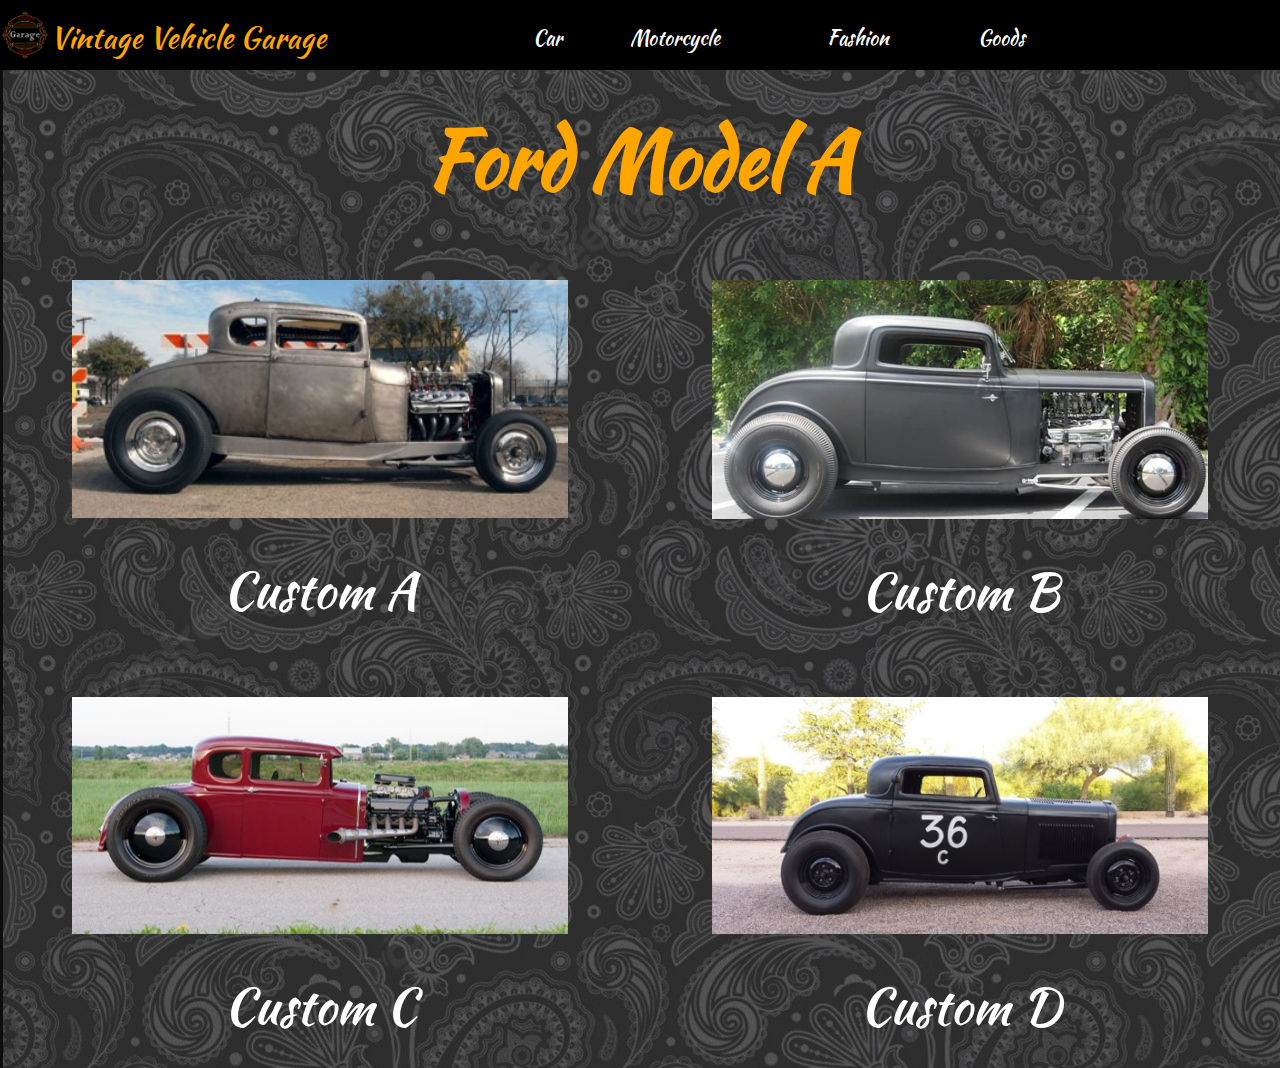
<file: car/index1.html>
<!DOCTYPE html>
<html lang="ja">

<head>
    <meta charset="UTF-8">
    <meta name="viewport" content="width=device-width, initial-scale=1.0">
    <title>Car - Vintage Vehicle Garage</title>
    <link rel="stylesheet" href="style1.css">
    <link href="https://fonts.googleapis.com/css?family=Kaushan+Script" rel="stylesheet">
</head>

<body>
    <header id="header">
        <img id="logo-mini" src="img/VVG_logo.png">
        <ul>
            <li><span><a href="../index.html">Vintage Vehicle Garage</a></span></li>
            <li class="links"><a href="../car/index1.html">Car</a></li>
            <li class="links"><a href="../motorcycle/index1.html">Motorcycle</a></li>
            <li class="links"><a href="../fashion/index1.html">Fashion</a></li>
            <li class="links"><a href="../goods/index1.html">Goods</a></li>
        </ul>
    </header>

    <div>
        <h1>Ford Model A</h1>
        <ul class="table">
            <li>
                <div class="zoom-box"><img class="zoom" src="img/VVG-car1.jpg" alt=""></div><br>Custom A
            </li>
            <li>
                <div class="zoom-box"><img class="zoom" src="img/VVG-car2.jpg" alt=""></div><br>Custom B
            </li>
        </ul>
        <ul class="table">
            <li>
                <div class="zoom-box"><img class="zoom" src="img/VVG-car3.jpg" alt=""></div><br>Custom C
            </li>
            <li>
                <div class="zoom-box"><img class="zoom" src="img/VVG-car4.jpg" alt=""></div><br>Custom D
            </li>
        </ul>
    </div>

    <div id="zoomback">
        <div>
            <img id="zoomimg" src="img/VVG-car1.jpg"><br>
        </div>
        <div>
            <p id="custom"></p><br>
            <p id="price"></p>
        </div>
    </div>

    <script src="https://ajax.googleapis.com/ajax/libs/jquery/3.7.0/jquery.min.js"></script>
    <script src="script1.js"></script>
</body>

</html>
</file>
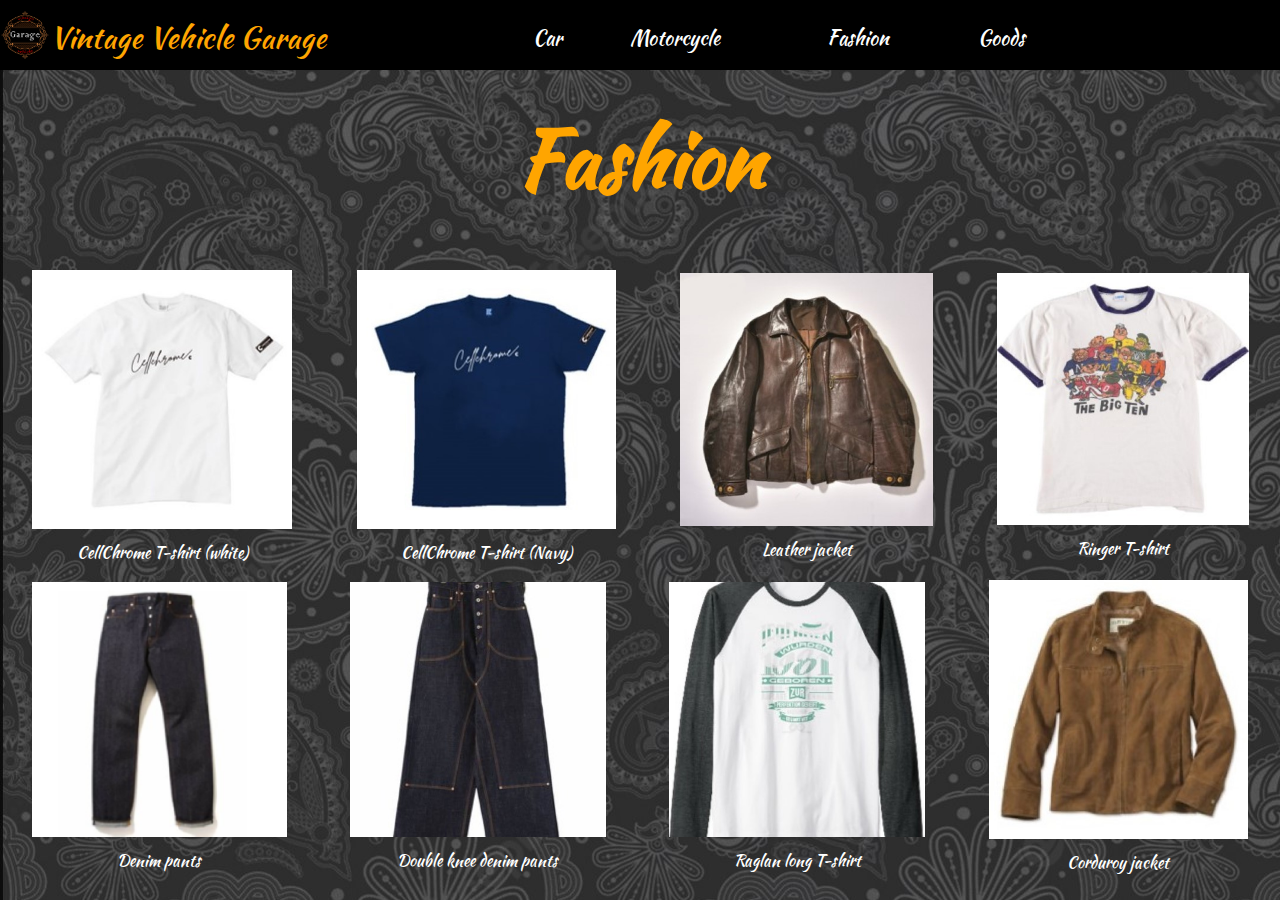
<file: fashion/index1.html>
<!DOCTYPE html>
<html lang="ja">

<head>
    <meta charset="UTF-8">
    <meta name="viewport" content="width=device-width, initial-scale=1.0">
    <title>Fashion - Vintage Vehicle Garage</title>
    <link rel="stylesheet" href="style1.css">
    <link href="https://fonts.googleapis.com/css?family=Kaushan+Script" rel="stylesheet">
</head>

<body>
    <header id="header">
        <img id="logo-mini" src="img/VVG_logo.png">
        <ul>
            <li><span><a href="../index.html">Vintage Vehicle Garage</a></span></li>
            <li class="links"><a href="../car/index1.html">Car</a></li>
            <li class="links"><a href="../motorcycle/index1.html">Motorcycle</a></li>
            <li class="links"><a href="../fashion/index1.html">Fashion</a></li>
            <li class="links"><a href="../goods/index1.html">Goods</a></li>
        </ul>
    </header>

    <div>
        <h1>Fashion</h1>
        <ul>
            <li>
                <div class="zoom-box"><img class="zoom" src="img/VVG-fashion1.jpg" alt=""></div><br>CellChrome T-shirt
                (white)
            </li>
            <li>
                <div class="zoom-box"><img class="zoom" src="img/VVG-fashion2.jpg" alt=""></div><br>CellChrome T-shirt
                (Navy)
            </li>
            <li>
                <div class="zoom-box"><img class="zoom" src="img/VVG-fashion3.jpg" alt=""></div><br>Leather jacket
            </li>
            <li>
                <div class="zoom-box"><img class="zoom" src="img/VVG-fashion4.jpg" alt=""></div><br>Ringer T-shirt
            </li>
        </ul>
        <ul>
            <li>
                <div class="zoom-box"><img class="zoom" src="img/VVG-fashion5.jpg" alt=""></div><br>Denim pants
            </li>
            <li>
                <div class="zoom-box"><img class="zoom" src="img/VVG-fashion6.jpg" alt=""></div><br>Double knee denim
                pants
            </li>
            <li>
                <div class="zoom-box"><img class="zoom" src="img/VVG-fashion7.jpg" alt=""></div><br>Raglan long T-shirt
            </li>
            <li>
                <div class="zoom-box"><img class="zoom" src="img/VVG-fashion8.jpg" alt=""></div><br>Corduroy jacket
            </li>
        </ul>
    </div>

    <div id="zoomback">
        <div>
            <img id="zoomimg" src="img/VVG-fashion1.jpg"><br>
        </div>
        <div>
            <p id="custom"></p><br>
            <p id="price"></p>
        </div>
    </div>

    <script src="https://ajax.googleapis.com/ajax/libs/jquery/3.7.0/jquery.min.js"></script>
    <script src="script1.js"></script>
</body>

</html>
</file>
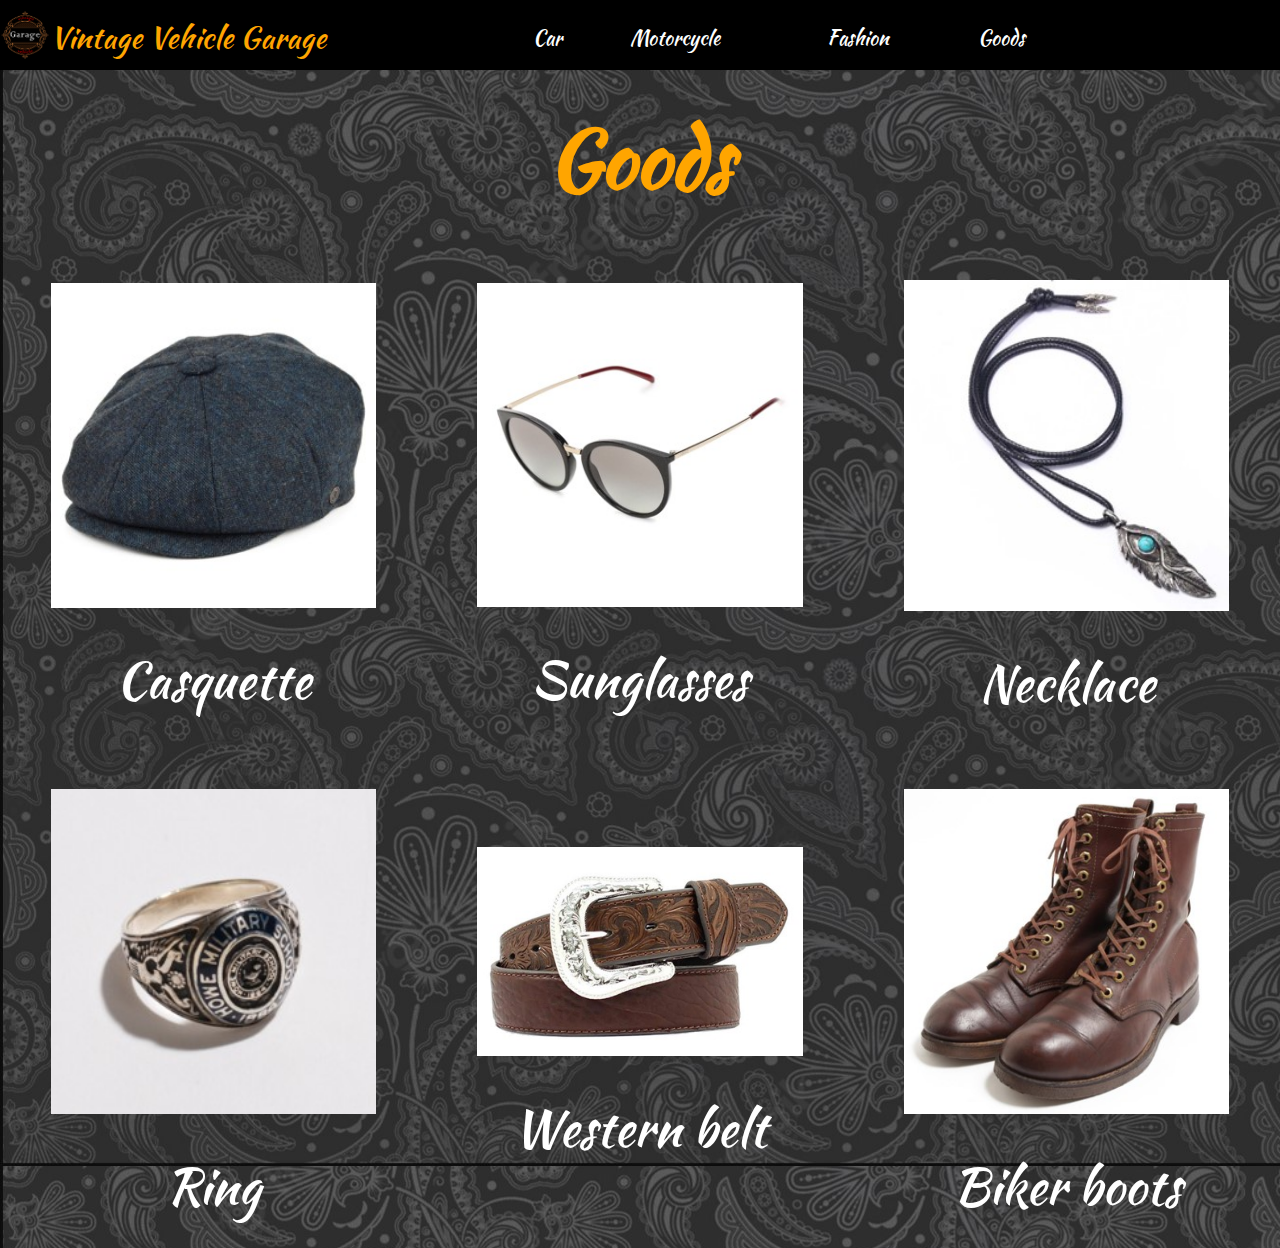
<file: goods/index1.html>
<!DOCTYPE html>
<html lang="ja">

<head>
    <meta charset="UTF-8">
    <meta name="viewport" content="width=device-width, initial-scale=1.0">
    <title>Goods - Vintage Vehicle Garage</title>
    <link rel="stylesheet" href="style1.css">
    <link href="https://fonts.googleapis.com/css?family=Kaushan+Script" rel="stylesheet">
</head>

<body>
    <header id="header">
        <img id="logo-mini" src="img/VVG_logo.png">
        <ul>
            <li><span><a href="../index.html">Vintage Vehicle Garage</a></span></li>
            <li class="links"><a href="../car/index1.html">Car</a></li>
            <li class="links"><a href="../motorcycle/index1.html">Motorcycle</a></li>
            <li class="links"><a href="../fashion/index1.html">Fashion</a></li>
            <li class="links"><a href="../goods/index1.html">Goods</a></li>
        </ul>
    </header>

    <div>
        <h1>Goods</h1>
        <ul class="table">
            <li>
                <div class="zoom-box"><img class="zoom" src="img/VVG-goods1.jpg" alt=""></div><br>Casquette
            </li>
            <li>
                <div class="zoom-box"><img class="zoom" src="img/VVG-goods2.jpg" alt=""></div><br>Sunglasses
            </li>
            <li>
                <div class="zoom-box"><img class="zoom" src="img/VVG-goods3.jpg" alt=""></div><br>Necklace
            </li>
        </ul>
        <ul class="table">
            <li>
                <div class="zoom-box"><img class="zoom" src="img/VVG-goods4.jpg" alt=""></div><br>Ring
            </li>
            <li>
                <div class="zoom-box"><img class="zoom" src="img/VVG-goods5.jpg" alt=""></div><br>Western belt
            </li>
            <li>
                <div class="zoom-box"><img class="zoom" src="img/VVG-goods6.jpg" alt=""></div><br>Biker boots
            </li>
        </ul>
    </div>

    <div id="zoomback">
        <div>
            <img id="zoomimg" src="img/VVG-goods1.jpg"><br>
        </div>
        <div>
            <p id="custom"></p><br>
            <p id="price"></p>
        </div>
    </div>

    <script src="https://ajax.googleapis.com/ajax/libs/jquery/3.7.0/jquery.min.js"></script>
    <script src="script1.js"></script>
</body>

</html>
</file>
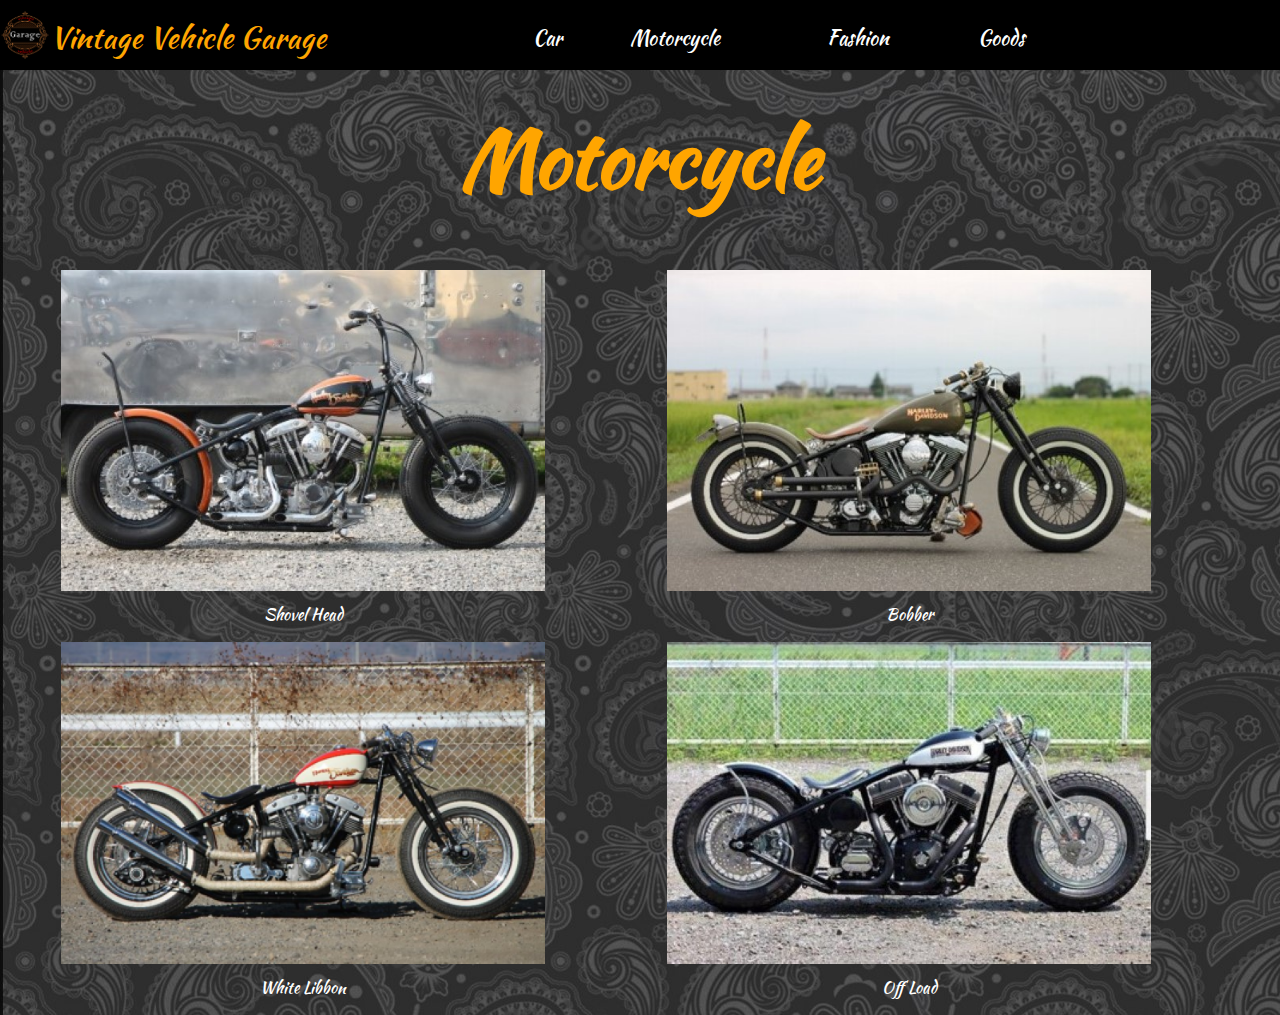
<file: motorcycle/index1.html>
<!DOCTYPE html>
<html lang="ja">

<head>
    <meta charset="UTF-8">
    <meta name="viewport" content="width=device-width, initial-scale=1.0">
    <title>Motorcycle - Vintage Vehicle Garage</title>
    <link rel="stylesheet" href="style1.css">
    <link href="https://fonts.googleapis.com/css?family=Kaushan+Script" rel="stylesheet">
</head>

<body>
    <header id="header">
        <img id="logo-mini" src="img/VVG_logo.png">
        <ul>
            <li><span><a href="../index.html">Vintage Vehicle Garage</a></span></li>
            <li class="links"><a href="../car/index1.html">Car</a></li>
            <li class="links"><a href="../motorcycle/index1.html">Motorcycle</a></li>
            <li class="links"><a href="../fashion/index1.html">Fashion</a></li>
            <li class="links"><a href="../goods/index1.html">Goods</a></li>
        </ul>
    </header>

    <div>
        <h1>Motorcycle</h1>
        <ul>
            <li>
                <div class="zoom-box"><img class="zoom" src="img/VVG-bike1.jpg" alt=""></div><br>Shovel Head
            </li>
            <li>
                <div class="zoom-box"><img class="zoom" src="img/VVG-bike2.jpg" alt=""></div><br>Bobber
            </li>
        </ul>
        <ul>
            <li>
                <div class="zoom-box"><img class="zoom" src="img/VVG-bike3.jpg" alt=""></div><br>White Libbon
            </li>
            <li>
                <div class="zoom-box"><img class="zoom" src="img/VVG-bike4.jpg" alt=""></div><br>Off Load
            </li>
        </ul>
    </div>

    <div id="zoomback">
        <div>
            <img id="zoomimg" src="img/VVG-bike1.jpg"><br>
        </div>
        <div>
            <p id="custom"></p><br>
            <p id="price"></p>
        </div>
    </div>

    <script src="https://ajax.googleapis.com/ajax/libs/jquery/3.7.0/jquery.min.js"></script>
    <script src="script1.js"></script>
</body>

</html>
</file>
<file: car/style1.css>
html {
    overflow: auto;
}

body {
    position: relative;
    padding: 0px;
    margin: 0px;
    background-color: black;
    background-image: url("img/background.jpg");
    overflow: hidden;
    font-family: 'Kaushan Script', cursive;
}

#header {
    top: 0px;
    position: fixed;
    width: 100%;
    height: 70px;
    background-color: black;
    font-size: 30px;
    z-index: 100;
}

#header span {
    color: orange;
    position: relative;
}


#header span a{
    color: orange;
}

#header ul{
    height: 30px;
    width: 80%;
    margin: 0px;
    margin-left:50px;
    margin-top: 15px;
}

#logo-mini {
    height: 50px;
    width: 50px;
    margin-top: 10px;
    position: fixed;
}

.links{
    font-size:20px;
    height: 30px;
    text-align: left;
    color: white;
    padding-left: 30px;
}

.links a{
    color: white;
    background: linear-gradient(white 0 0)bottom /var(--d, 0%)3px no-repeat;
    transition: .5s;
}

a {
    text-underline-offset: 8px;
    text-decoration: none;
    background: linear-gradient(orange 0 0)bottom /var(--d, 0%)3px no-repeat;
    transition: .5s;
}

a:hover {
    --d: 110%
}

div {
    text-align: center;
    margin: auto;
    width: 100%;
}

.table{
    margin-top: 50px;
    table-layout: fixed;
    width: 100%;
}

.table li{
    padding: 10px;
    font-size: 50px;
    height: 300px;
    text-align: center;
}

ul {
    list-style: none;
    display: table;
    padding: 0px;
}

li {
    display: table-cell;
    vertical-align: middle;
    color: white;
}

li img {
    width: 100%;
}

h1 {
    font-size: 80px;
    color: orange;
    margin-top: 100px;
}

#zoomback {
    top: 0;
    width: 100%;
    height: 100%;
    background-color: rgba(0, 0, 0, 0.8);
    display: flex;
    align-items: center;
    display: none;
    position: absolute;
}

#zoomback p {
    display: inline;
    font-size: 80px;
    color: white;
    margin: 50px;
}

#zoomimg {
    width: 50%;
}

#zoomback img {
    width: 80%;
    left: 50px;
    margin: 100px;
    border: solid 5px #fff;
}

.zoom-box {
    display: inline-block;
    overflow: hidden;
    width: 80%;
}

.zoom {
    transition-duration: .5s;
}

.zoom:hover {
    transform: scale(1.1);
}

.deka {
    animation: deka 0.3s ease-out;
}

@keyframes deka {
    from {
        transform: scale(0);
    }
}

@media screen and (max-width:1000px) {
    #zoomback p {
        font-size: 35px;
    }

    li {
        font-size: 30px;
    }

    .links{
        display: none;
    }
}
</file>
<file: fashion/style1.css>
html {
    overflow: auto;
}

body {
    position: relative;
    padding: 0px;
    margin: 0px;
    background-color: black;
    background-image: url("img/background.jpg");
    overflow: hidden;
    font-family: 'Kaushan Script', cursive;
}

#header {
    top: 0px;
    position: fixed;
    width: 100%;
    height: 70px;
    background-color: black;
    font-size: 30px;
    z-index: 100;
}

#header span {
    color: orange;
    position: relative;
}


#header span a {
    color: orange;
}

#header ul {
    height: 30px;
    width: 80%;
    margin: 0px;
    margin-left: 50px;
    margin-top: 15px;
}

#logo-mini {
    height: 50px;
    width: 50px;
    margin-top: 10px;
    position: fixed;
}

.links {
    font-size: 20px;
    height: 30px;
    text-align: left;
    color: white;
    padding-left: 30px;
}

.links a {
    color: white;
    background: linear-gradient(white 0 0)bottom /var(--d, 0%)3px no-repeat;
    transition: .5s;
}

a {
    text-underline-offset: 8px;
    text-decoration: none;
    background: linear-gradient(orange 0 0)bottom /var(--d, 0%)3px no-repeat;
    transition: .5s;
}

a:hover {
    --d: 110%
}

div {
    text-align: center;
    margin: auto;
    width: 100%;
}

.table {
    margin-top: 50px;
    table-layout: fixed;
    width: 100%;
}

.table li {
    padding: 10px;
    font-size: 30px;
    height: 300px;
    text-align: center;
}

ul {
    list-style: none;
    display: table;
    padding: 0px;
}

li {
    display: table-cell;
    vertical-align: middle;
    color: white;
}

li img {
    width: 100%;
}

h1 {
    font-size: 80px;
    color: orange;
    margin-top: 100px;
}

#zoomback {
    top: 0;
    width: 100%;
    height: 100%;
    background-color: rgba(0, 0, 0, 0.8);
    display: flex;
    align-items: center;
    display: none;
    position: absolute;
}

#zoomback p{
    display: inline;
    font-size: 80px;
    color: white;
    margin: 50px;
}

#zoomimg {
    width: 50%;
}

#zoomback img {
    width: 80%;
    left: 50px;
    margin: 100px;
    border: solid 5px #fff;
}

.zoom-box {
    display: inline-block;
    overflow: hidden;
    width: 80%;
    height: calc(width);
}

.zoom {
    transition-duration: .5s;
}

.zoom:hover {
    transform: scale(1.1);
}

.deka {
    animation: deka 0.3s ease-out;
}

@keyframes deka {
    from {
        transform: scale(0);
    }
}

@media screen and (max-width:1000px) {
    #zoomback p {
        font-size: 35px;
    }

    .table li {
        font-size: 20px;
    }

    .links{
        display: none;
    }
}
</file>
<file: goods/style1.css>
html {
    overflow: auto;
}

body {
    position: relative;
    padding: 0px;
    margin: 0px;
    background-color: black;
    background-image: url("img/background.jpg");
    overflow: hidden;
    font-family: 'Kaushan Script', cursive;
}

#header {
    top: 0px;
    position: fixed;
    width: 100%;
    height: 70px;
    background-color: black;
    font-size: 30px;
    z-index: 100;
}

#header span {
    color: orange;
    position: relative;
}


#header span a {
    color: orange;
}

#header ul {
    height: 30px;
    width: 80%;
    margin: 0px;
    margin-left: 50px;
    margin-top: 15px;
}

#logo-mini {
    height: 50px;
    width: 50px;
    margin-top: 10px;
    position: fixed;
}

.links {
    font-size: 20px;
    height: 30px;
    text-align: left;
    color: white;
    padding-left: 30px;
}

.links a {
    color: white;
    background: linear-gradient(white 0 0)bottom /var(--d, 0%)3px no-repeat;
    transition: .5s;
}

a {
    text-underline-offset: 8px;
    text-decoration: none;
    background: linear-gradient(orange 0 0)bottom /var(--d, 0%)3px no-repeat;
    transition: .5s;
}

a:hover {
    --d: 110%
}

div {
    text-align: center;
    margin: auto;
    width: 100%;
}

.table {
    margin-top: 50px;
    table-layout: fixed;
    width: 100%;
}

.table li {
    padding: 10px;
    font-size: 50px;
    height: 300px;
    text-align: center;
}

ul {
    list-style: none;
    display: table;
    padding: 0px;
}

li {
    display: table-cell;
    vertical-align: middle;
    color: white;
}

li img {
    width: 100%;
}

h1 {
    font-size: 80px;
    color: orange;
    margin-top: 100px;
}
#zoomback {
    top: 0;
    width: 100%;
    height: 100%;
    background-color: rgba(0, 0, 0, 0.8);
    display: flex;
    align-items: center;
    display: none;
    position: absolute;
}

#zoomback p{
    display: inline;
    font-size: 80px;
    color: white;
    margin: 50px;
}

#zoomimg {
    width: 50%;
}

#zoomback img {
    width: 80%;
    left: 50px;
    margin: 100px;
    border: solid 5px #fff;
}

.deka {
    animation: deka 0.3s ease-out;
}

.zoom-box {
    display: inline-block;
    overflow: hidden;
    width: 80%;
}

.zoom {
    transition-duration: .5s;
}

.zoom:hover {
    transform: scale(1.1);
}

@keyframes deka {
    from {
        transform: scale(0);
    }
}

@media screen and (max-width:1000px) {
    #zoomback p {
        font-size: 35px;
    }

    .table li{
        font-size: 20px;
    }

    .links{
        display: none;
    }
}
</file>
<file: motorcycle/style1.css>
html {
    overflow: auto;
}

body {
    position: relative;
    padding: 0px;
    margin: 0px;
    background-color: black;
    background-image: url("img/background.jpg");
    overflow: hidden;
    font-family: 'Kaushan Script', cursive;
}

#header {
    top: 0px;
    position: fixed;
    width: 100%;
    height: 70px;
    background-color: black;
    font-size: 30px;
    z-index: 100;
}

#header span {
    color: orange;
    position: relative;
}


#header span a {
    color: orange;
}

#header ul {
    height: 30px;
    width: 80%;
    margin: 0px;
    margin-left: 50px;
    margin-top: 15px;
}

#logo-mini {
    height: 50px;
    width: 50px;
    margin-top: 10px;
    position: fixed;
}

.links {
    font-size: 20px;
    height: 30px;
    text-align: left;
    color: white;
    padding-left: 30px;
}

.links a {
    color: white;
    background: linear-gradient(white 0 0)bottom /var(--d, 0%)3px no-repeat;
    transition: .5s;
}

a {
    text-underline-offset: 8px;
    text-decoration: none;
    background: linear-gradient(orange 0 0)bottom /var(--d, 0%)3px no-repeat;
    transition: .5s;
}

a:hover {
    --d: 110%
}

div {
    text-align: center;
    margin: auto;
    width: 100%;
}

.table {
    margin-top: 50px;
    table-layout: fixed;
    width: 100%;
}

.table li {
    padding: 10px;
    font-size: 50px;
    height: 400px;
    text-align: center;
}

ul {
    list-style: none;
    display: table;
    padding: 0px;
}

li {
    display: table-cell;
    vertical-align: middle;
    color: white;
}

li img {
    width: 100%;
}

h1 {
    font-size: 80px;
    color: orange;
    margin-top: 100px;
}

#zoomback {
    top: 0;
    width: 100%;
    height: 100%;
    background-color: rgba(0, 0, 0, 0.8);
    display: flex;
    align-items: center;
    display: none;
    position: absolute;
}

#zoomback p {
    display: inline;
    font-size: 80px;
    color: white;
    margin: 50px;
}

#zoomimg {
    width: 50%;
}

#zoomback img {
    width: 80%;
    left: 50px;
    margin: 100px;
    border: solid 5px #fff;
}

.deka {
    animation: deka 0.3s ease-out;
}

.zoom-box {
    display: inline-block;
    overflow: hidden;
    width: 80%;
}

.zoom {
    transition-duration: .5s;
}

.zoom:hover {
    transform: scale(1.1);
}

@keyframes deka {
    from {
        transform: scale(0);
    }
}

@media screen and (max-width:1000px) {
    #zoomback p {
        font-size: 35px;
    }

    .table li {
        font-size: 20px;
    }

    .links{
        display: none;
    }
}
</file>
